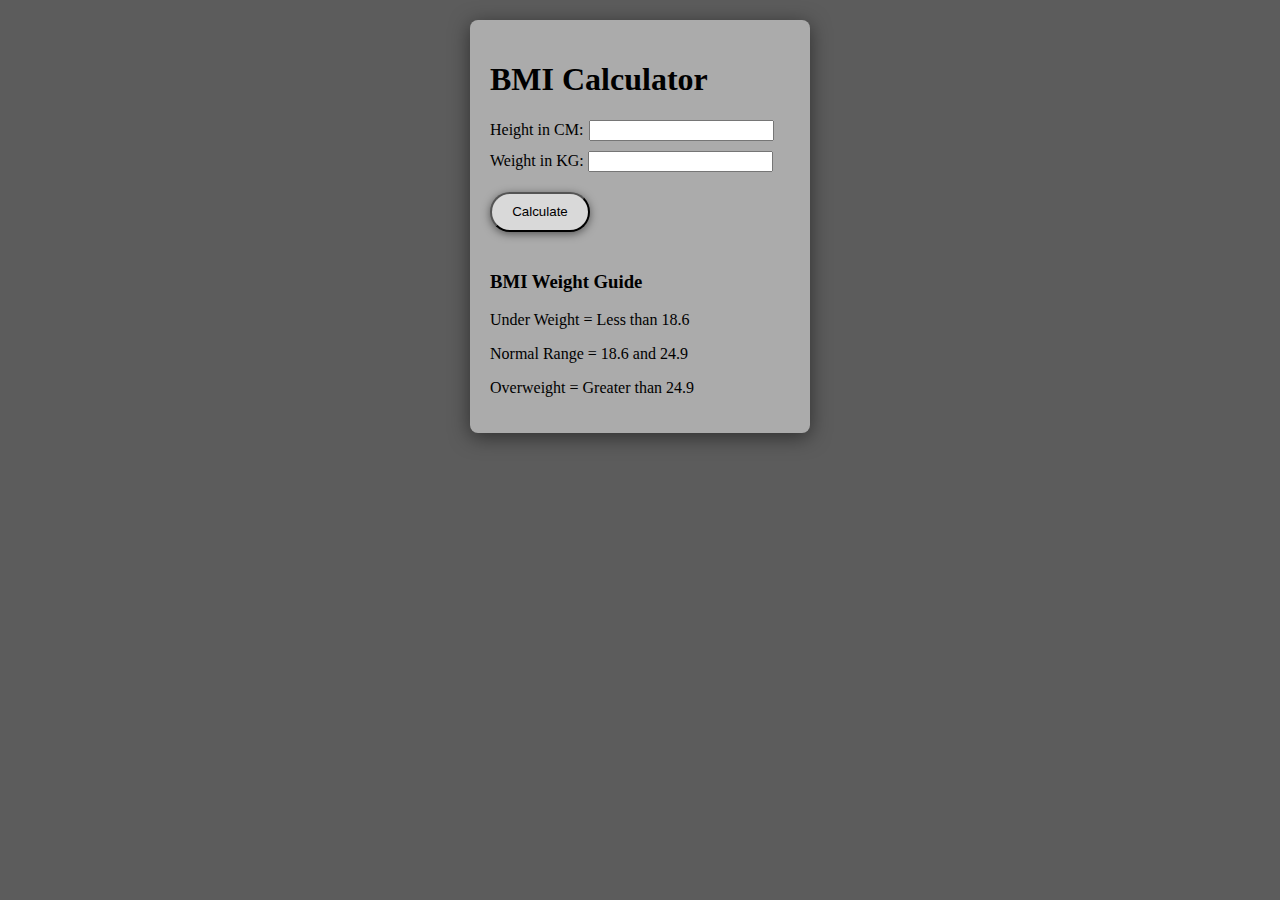
<file: 07_project02/index.html>
<!-- BMI Calculator -->



<!DOCTYPE html>
<html lang="en">
<head>
    <meta charset="UTF-8">
    <meta name="viewport" content="width=device-width, initial-scale=1.0">
    <title>BMI calculator</title>
</head>
<link rel="stylesheet" href="style.css">
<body>
    <div class="card">
        <div class="container">
            <h1>BMI Calculator</h1>
            <form>
                <label>Height in CM:</label> <input type="text" id="height">
                <label>Weight in KG:</label> <input type="text" id="weight">

                <button>Calculate</button>

                <div class="results"></div>

                <div id="weight-guide">
                    <h3>BMI Weight Guide</h3>
                    <p>Under Weight = Less than 18.6</p>
                    <p>Normal Range = 18.6 and 24.9</p>
                    <p>Overweight = Greater than 24.9</p>
                </div>

            </form>
        </div>
    </div>
</body>
<script src="script.js"></script>
</html>
</file>
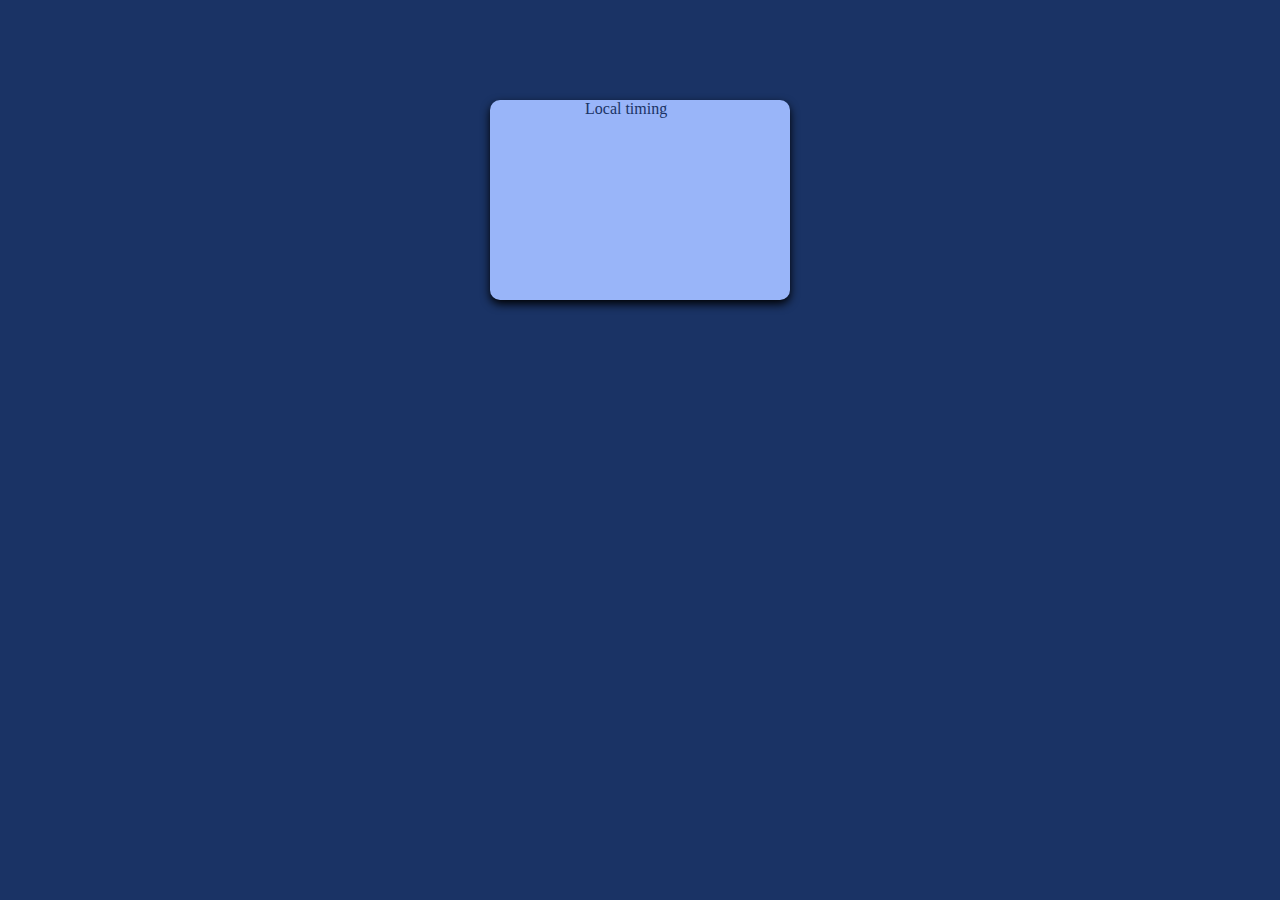
<file: 07_project03/index.html>
<!-- CLOCK -->


<!DOCTYPE html>
<html lang="en">
<head>
    <meta charset="UTF-8">
    <meta name="viewport" content="width=device-width, initial-scale=1.0">
    <title>Document</title>
    <link rel="stylesheet" href="style.css">
</head>
<body>
    <div class="center">
        <span>Local timing</span>
        <div class="clock">
            <div class="timing"></div>
        </div>
    </div>
</body>
<script src="script.js"></script>
</html>
</file>
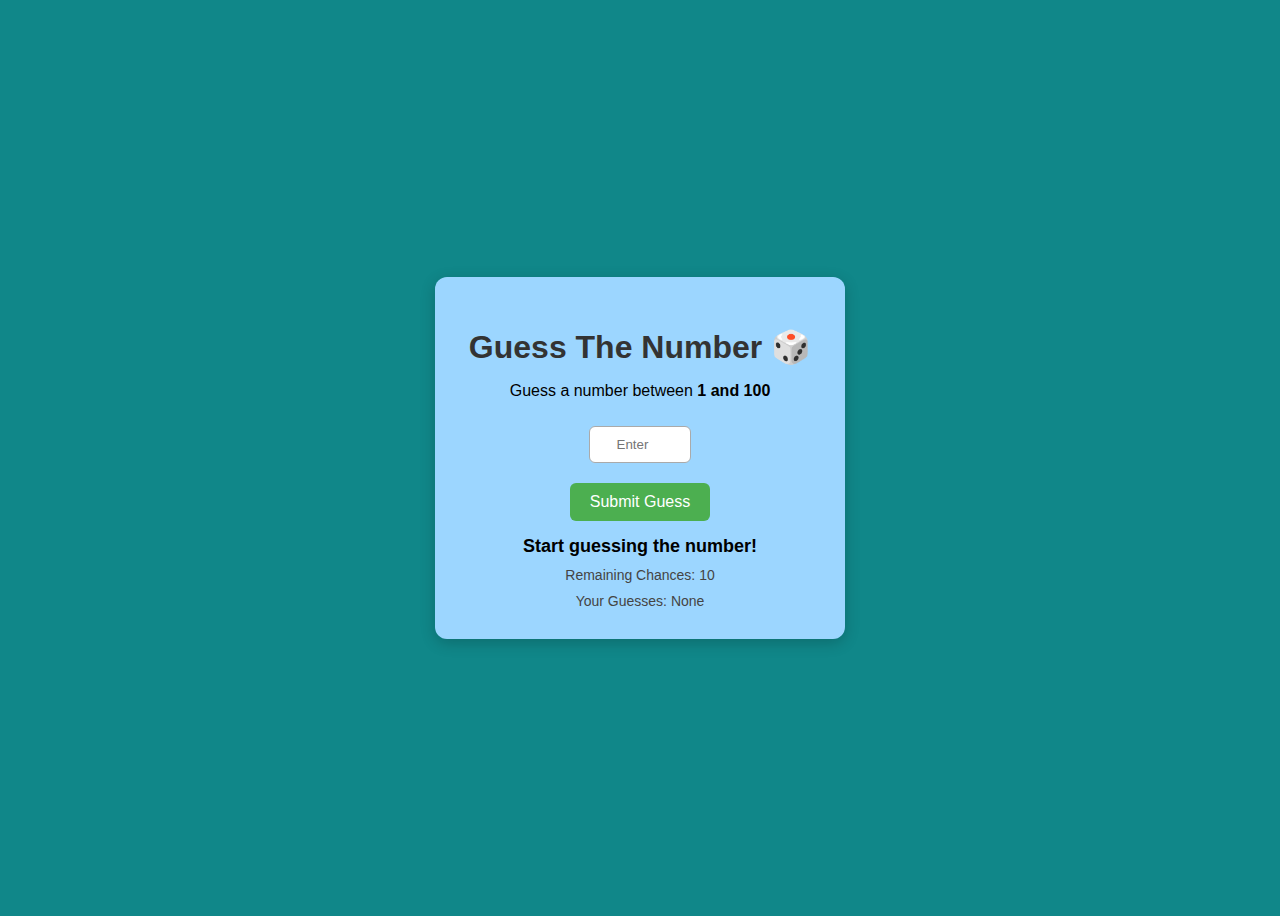
<file: 07_project04/index.html>
<!DOCTYPE html>
<html lang="en">
<head>
  <meta charset="UTF-8">
  <meta name="viewport" content="width=device-width, initial-scale=1.0">
  <title>Number Guessing Game</title>
    <link rel="stylesheet" href="style.css">
</head>
<body>

  <div class="card">
    <h1>Guess The Number 🎲</h1>
    <p>Guess a number between <b>1 and 100</b></p>

    <input type="number" id="guessInput" placeholder="Enter" min="1" max="100">
    <br>
    <button id="submitBtn">Submit Guess</button>

    <div class="message" id="message"></div>
    <div class="chances">Remaining Chances: <span id="chancesLeft">10</span></div>
    <div class="guesses">Your Guesses: <span id="guessedNumbers">None</span></div>

    <button class="new-game" id="newGameBtn">Start New Game 🔄</button>
  </div>



</body>
<script src="script.js"></script>
</html>
</file>
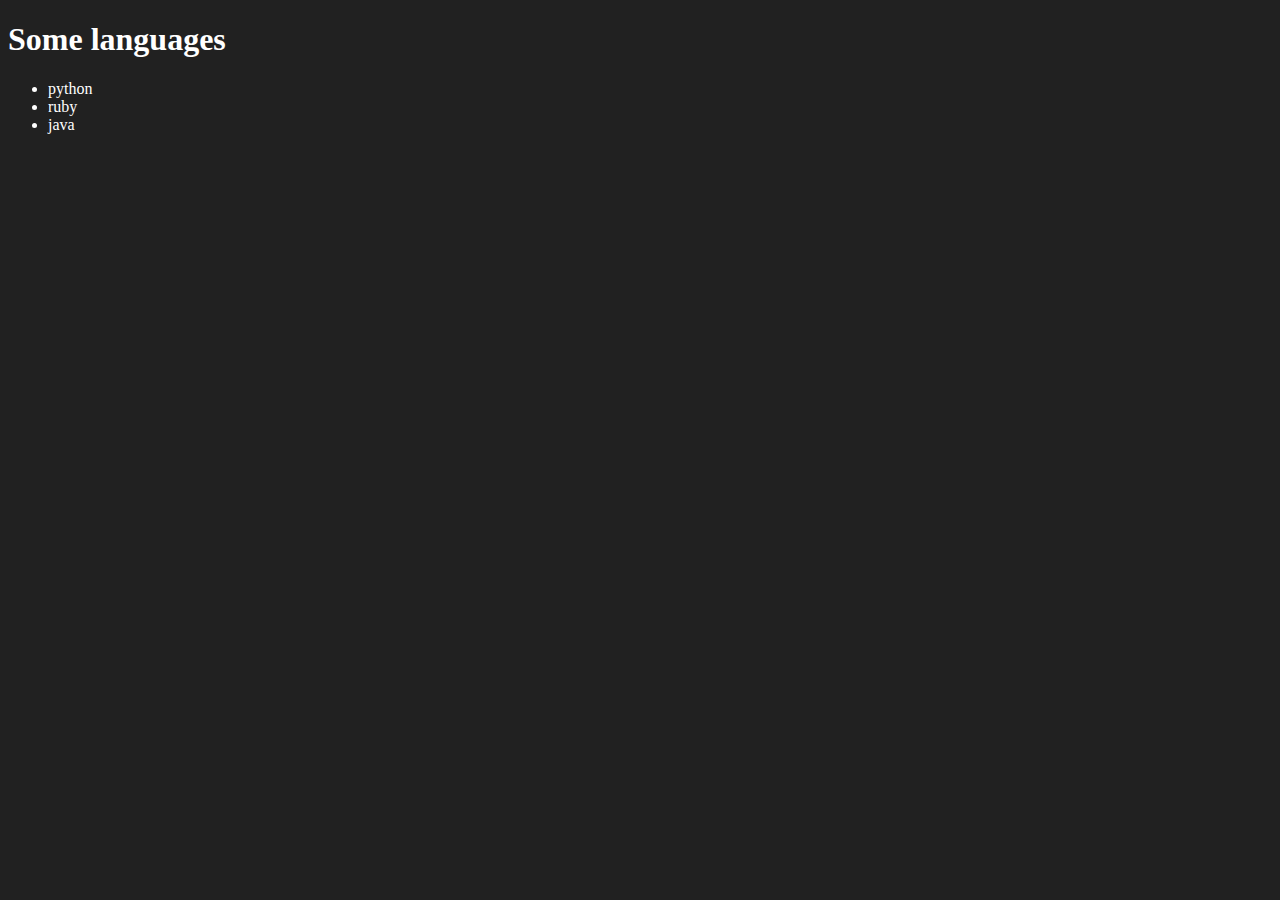
<file: 06_dom/four.html>
<!DOCTYPE html>
<html lang="en">
<head>
    <meta charset="UTF-8">
    <meta name="viewport" content="width=device-width, initial-scale=1.0">
    <title>languages</title>
</head>
<body style="background-color: #212121; color: #fff;">
    <h1>Some languages</h1>
    <ul class="language">
        <li>javascript</li>
    </ul>
</body>
<script>
    // additon of some languages using DOM 
    function addLang(someLanguages) {
        const li = document.createElement('li');  //select the whole li element and create it
        li.innerHTML = `${someLanguages}`         //changes the inner html i.e javascript
        document.querySelector('.language').appendChild(li)   //apend the child of the parent class .language
    }
    addLang("python")
    addLang("java")
    addLang("typescript")



    // edit new language in the place of the old one 
    const li = document.querySelector("li:nth-child(2)");
    const creation = document.createElement('li')
    creation.textContent = "ruby"
    li.replaceWith(creation)


    //another method of editing of any language 
    const neww = document.querySelector("li:nth-child(1)")
    neww.outerHTML = '<li>python</li>'


    //removing element from the list
    const lastChild = document.querySelector("li:last-child")
    lastChild.remove ()

</script>
</html>
</file>
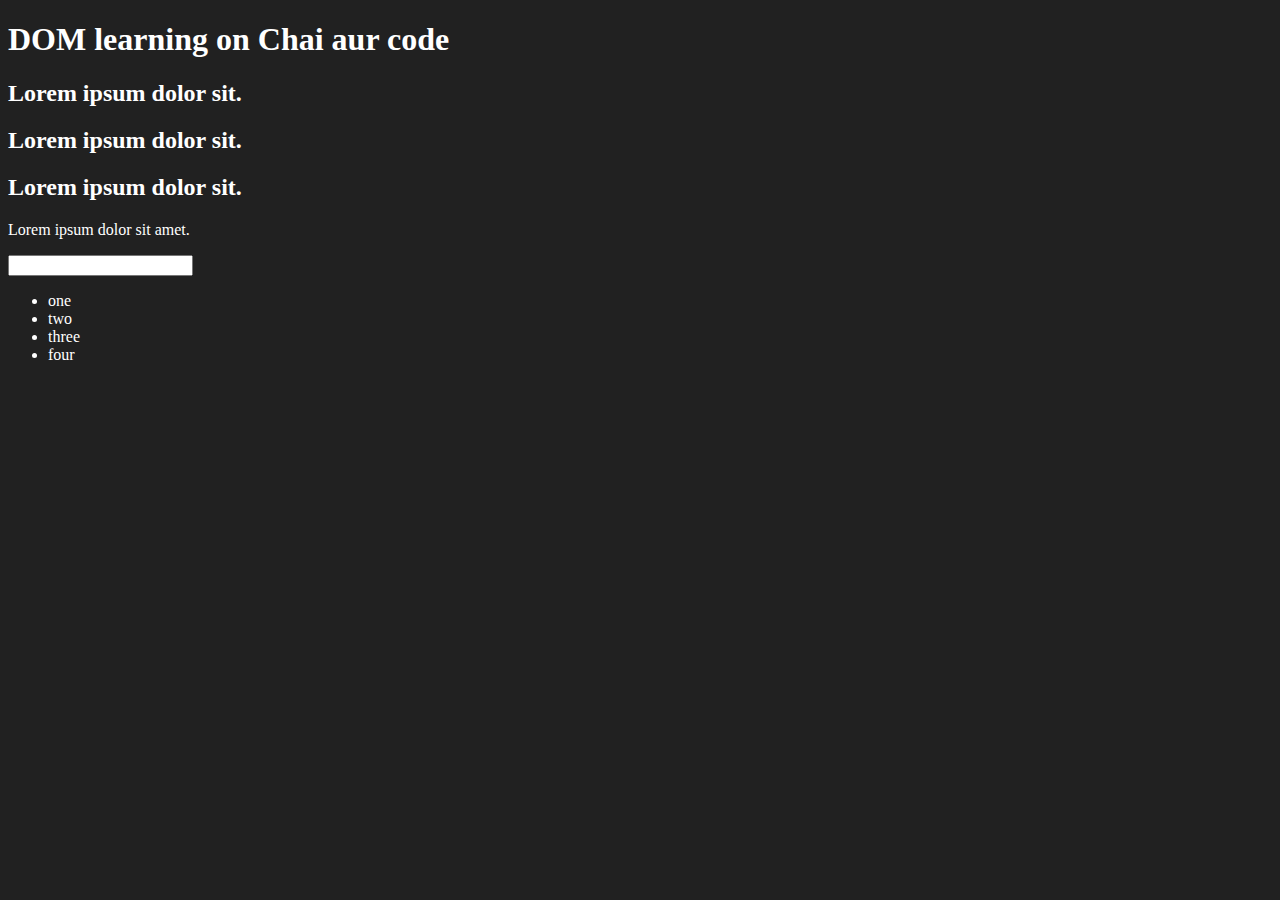
<file: 06_dom/one.html>
<!DOCTYPE html>
<html lang="en">
<head>
    <meta charset="UTF-8">
    
    <title>DOM learning</title>
    <style>
        .bg-black{
            background-color: #212121;
            color: #fff;
        }
    </style>
</head>
<body class="bg-black">
    <div >
        <h1  id="title" class="heading">DOM learning on Chai aur code <span style="display: none;">test text</span></h1>
        <h2>Lorem ipsum dolor sit.</h2>
        <h2>Lorem ipsum dolor sit.</h2>
        <h2>Lorem ipsum dolor sit.</h2>
        <p>Lorem ipsum dolor sit amet.</p>
        <input type="password" name="" id="">

        <ul>
            <li class="list-item">one</li>
            <li class="list-item">two</li>
            <li class="list-item">three</li>
            <li class="list-item">four</li>
        </ul>
    </div>
</body>
</html>
</file>
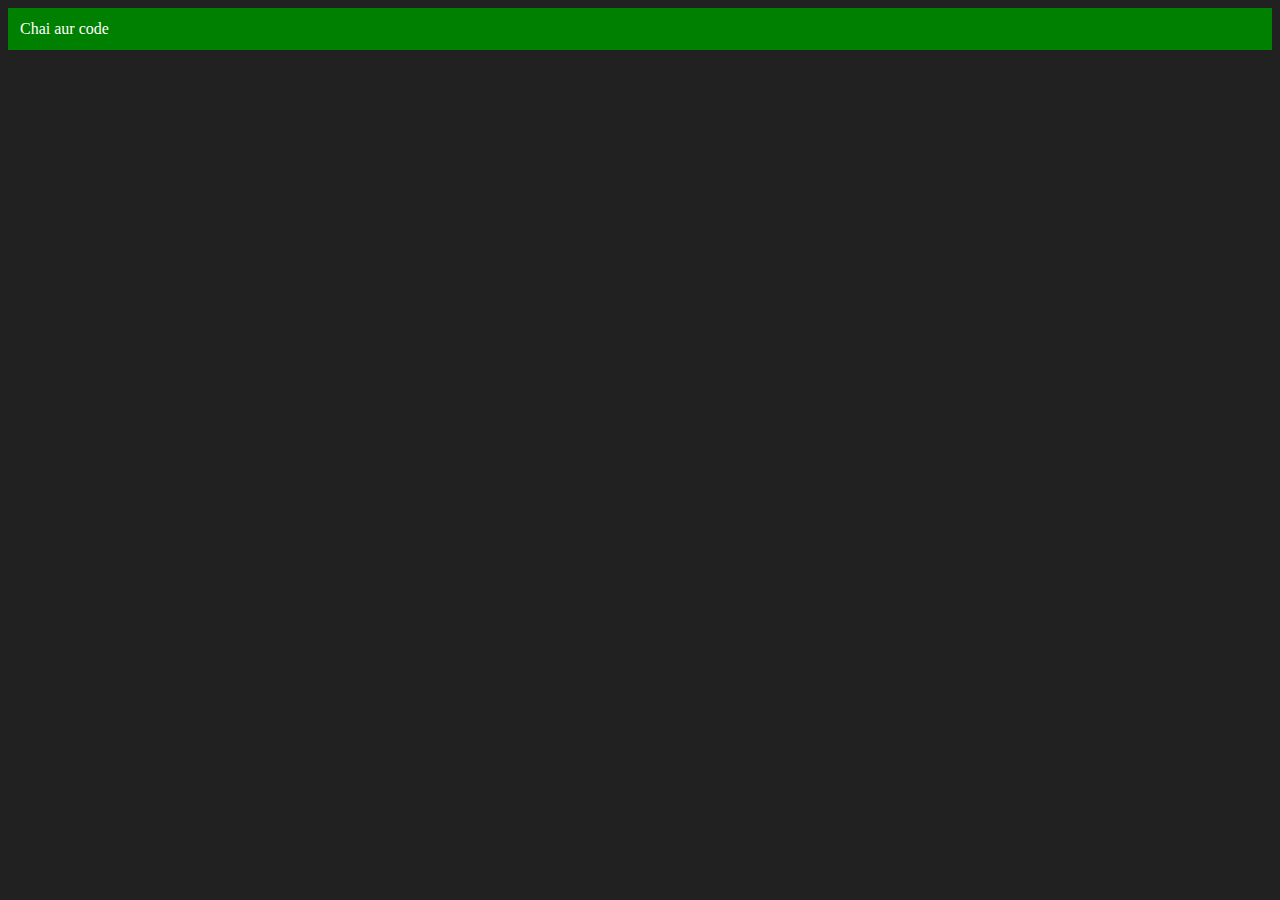
<file: 06_dom/three.html>
<!DOCTYPE html>
<html lang="en">
<head>
    <meta charset="UTF-8">
    <meta http-equiv="X-UA-Compatible" content="IE=edge">
    <meta name="viewport" content="width=device-width, initial-scale=1.0">
    <title>Chai aur code </title>
</head>
<body style="background-color: #212121; color: #fff;">
    
</body>
<script>
    const div = document.createElement('div')
    console.log(div);
    div.className = "main"
    div.id = Math.round(Math.random() * 10 + 1)
    div.setAttribute("title", "generated title")
    div.style.backgroundColor = "green"
    div.style.padding = "12px"
    // div.innerText = "Chai aur code"
    const addText = document.createTextNode("Chai aur code")
    div.appendChild(addText)

    document.body.appendChild(div)
</script>
</html>
</file>
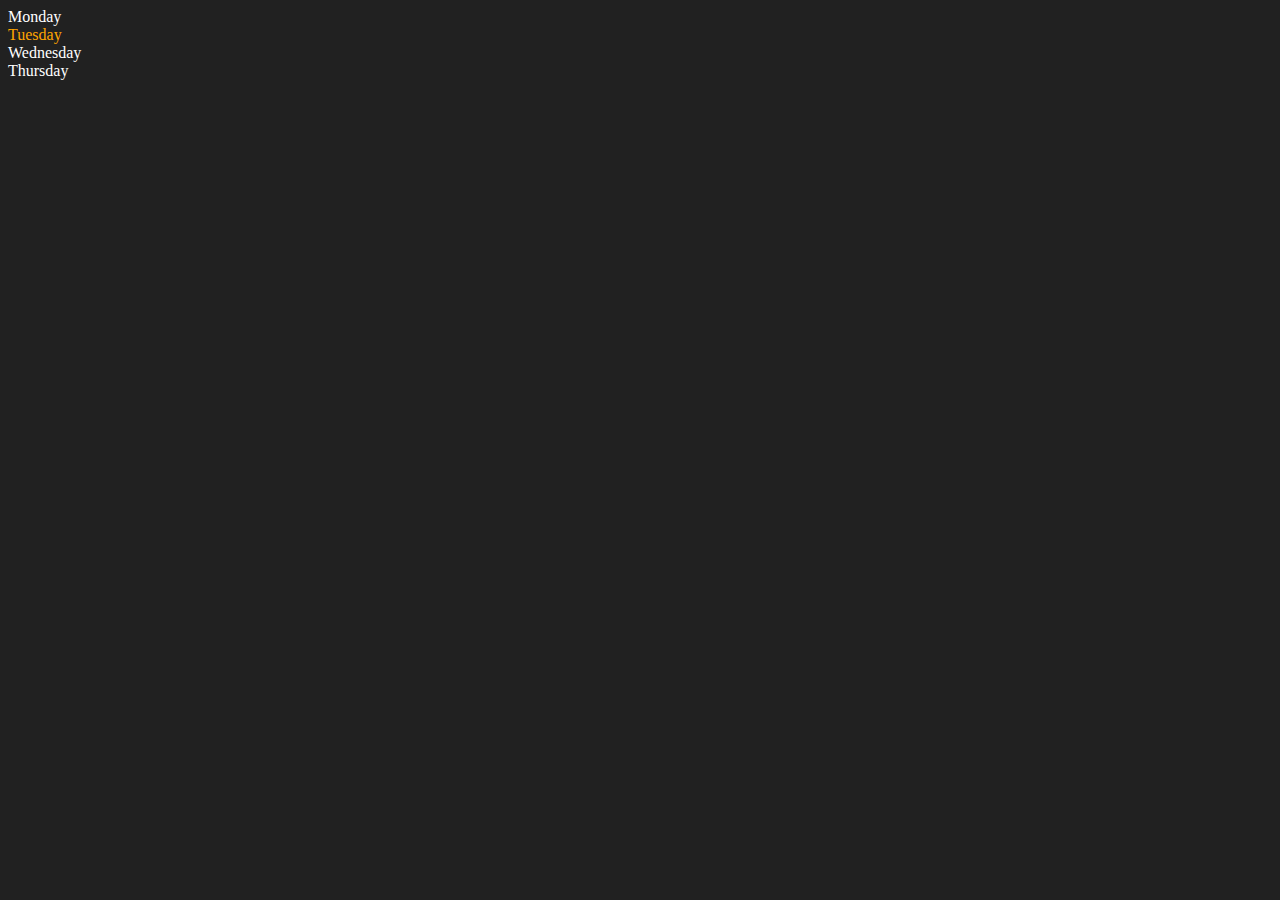
<file: 06_dom/two.html>
<!DOCTYPE html>
<html lang="en">
<head>
    <meta charset="UTF-8">
    <meta http-equiv="X-UA-Compatible" content="IE=edge">
    <meta name="viewport" content="width=device-width, initial-scale=1.0">
    <title>DOM | Chai aur code</title>
</head>
<body style="background-color: #212121; color: #fff;">
    <div class="parent">
        <!-- this is a comment -->
        <div class="day">Monday</div>
        <div class="day">Tuesday</div>
        <div class="day">Wednesday</div>
        <div class="day">Thursday</div>
    </div>
</body>
<script>
    const parent = document.querySelector('.parent')
    // console.log(parent);
    // console.log(parent.children);
    // console.log(parent.children[1].innerHTML);

    // for (let i = 0; i < parent.children.length; i++) {
    //      console.log(parent.children[i].innerHTML);
        
    // }
    parent.children[1].style.color = "orange"
    // console.log(parent.firstElementChild);
    // console.log(parent.lastElementChild);

    const dayOne = document.querySelector('.day')
    // console.log(dayOne);
    // console.log(dayOne.parentElement);
    // console.log(dayOne.nextElementSibling);

    console.log("NODES: ", parent.childNodes);
</script>
</html>
</file>
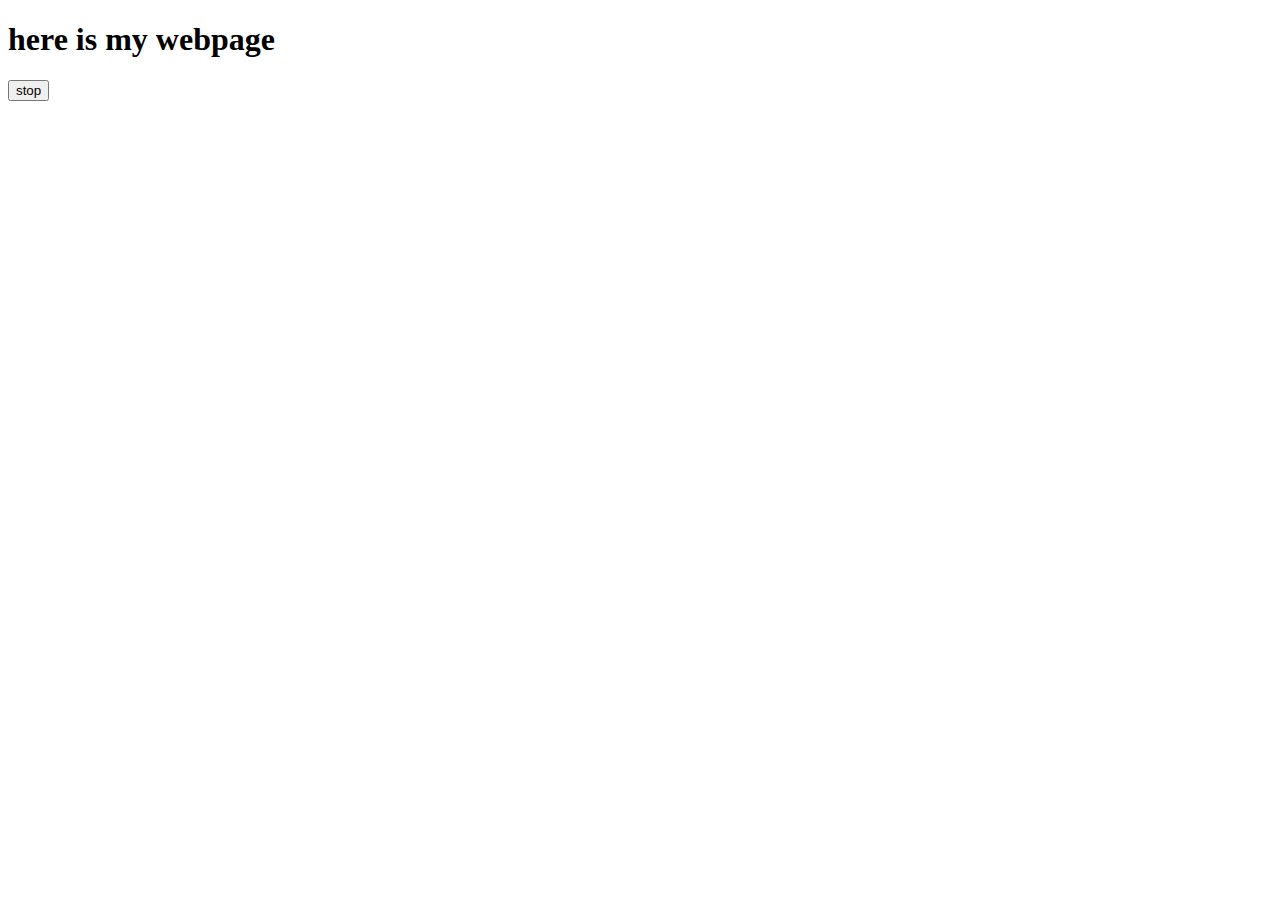
<file: 08_events/two.html>
<!DOCTYPE html>
<html lang="en">
<head>
    <meta charset="UTF-8">
    <meta name="viewport" content="width=device-width, initial-scale=1.0">
    <title>javasscript</title>
</head>
<body>
    <h1>here is my webpage</h1>
    <button id="stop">stop</button>

</body>

<script>

     const textChanged = function () {
        document.querySelector('h1').innerHTML = "yes, we won the hackathon"
     }

    
     const set = setTimeout(textChanged, 3000)

     document.querySelector('#stop').addEventListener('click' , function(){
        clearTimeout(set)
     })

     
</script>
</html>
</file>
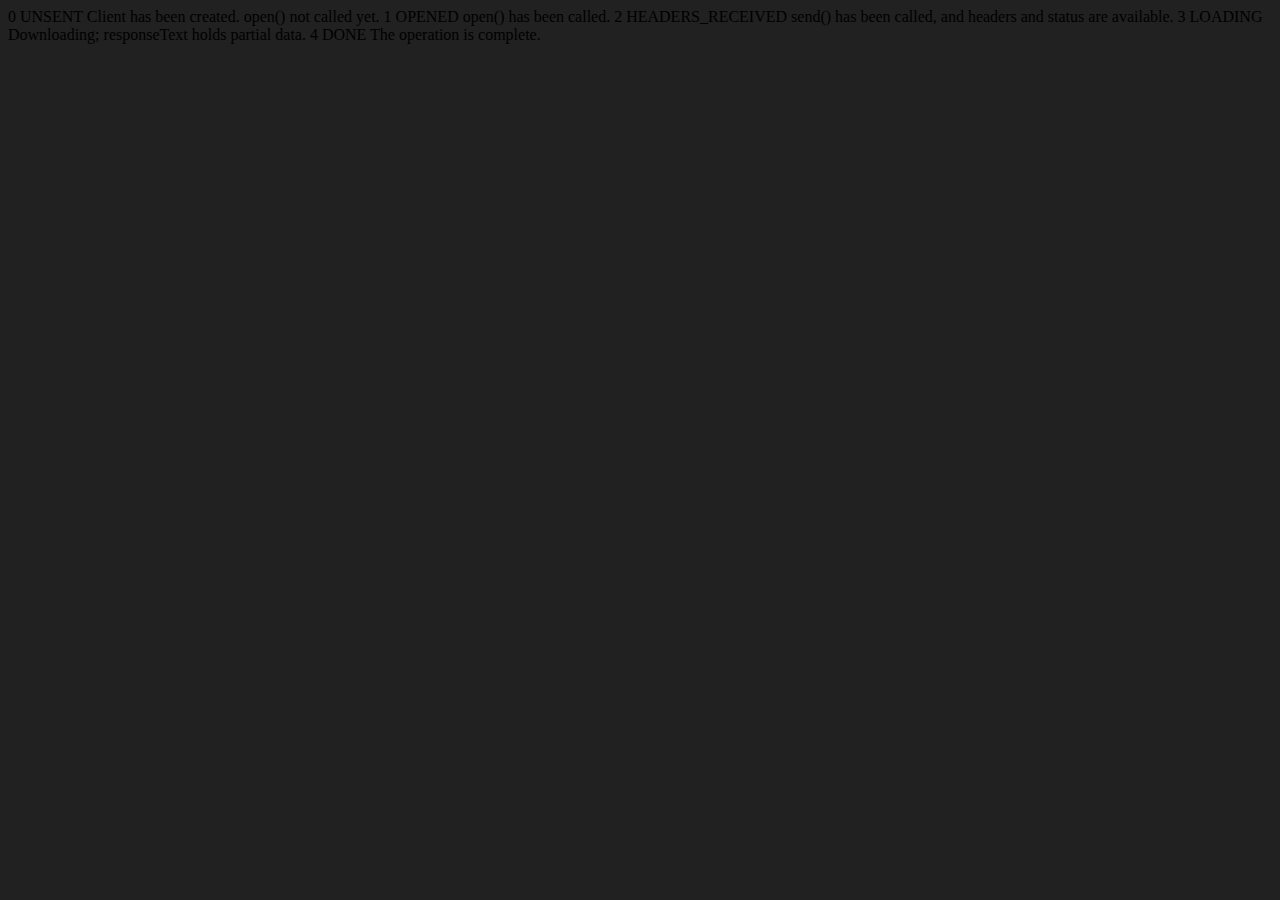
<file: 09_advanceOne/ApiRequest.html>
<!DOCTYPE html>
<html lang="en">
<head>
    <meta charset="UTF-8">
    <meta name="viewport" content="width=device-width, initial-scale=1.0">
    <title>Document</title>
</head>
<body style="background-color: #212121;">
    0	UNSENT	Client has been created. open() not called yet.
1	OPENED	open() has been called.
2	HEADERS_RECEIVED	send() has been called, and headers and status are available.
3	LOADING	Downloading; responseText holds partial data.
4	DONE	The operation is complete.
</body>
<script>
    const requestUrl = 'https://api.github.com/users/hiteshchoudhary'
    const xhr = new XMLHttpRequest();
    xhr.open('GET', requestUrl)
    xhr.onreadystatechange = function(){
        console.log(xhr.readyState);
        if (xhr.readyState === 4) {
            const data = JSON.parse(this.responseText)
            console.log(typeof data);
            console.log(data.followers);
        }
    }
    xhr.send();
</script>
</html>
</file>
<file: 07_project02/style.css>
.card{
    width: 300px;
    margin: 20px auto;
    background-color: #ababab;
    border-radius: 8px;
    box-shadow: 0 4px 20px rgba(0, 0, 0, 0.5);
    padding: 20px;
    /* display: flex; */
    flex-direction: column;
    align-items: center;
}
body{
    background-color: #5c5c5c;
}
#height{
    margin-left: 2px;
}
#weight{
    margin-top: 10px;
}
button{
    height: 40px;
    width: 100px;
    margin: 20px auto;
    align-items: center;
    padding: 2%;
    border-radius: 20px ;
    box-shadow: 0 2px 8px rgba(0, 0, 0, 0.5);
    background-color: rgb(217, 217, 217);
    
}
.results{
    color: rgb(0, 92, 61);
}
</file>
<file: 07_project03/style.css>
.center{
    width: 300px;
    margin: auto;
    margin-top: 100px;
    align-items: center;
    border-radius: 10px;
    background-color: rgb(153, 181, 249);
    height: 200px;
    box-shadow: 0px 4px 10px;
}
span{
    color:rgb(26, 51, 101);
    align-items: center;
    width: 200px;
    margin: 95px;
}
.clock{
    align-items: center;
    width: 100px;
    margin: 95px;
    margin-top: 55px;
}
body{
    background-color: rgb(26, 51, 101);
}
</file>
<file: 07_project04/style.css>
body {
      font-family: Arial, sans-serif;
      background: #108789;
      display: flex;
      justify-content: center;
      align-items: center;
      height: 100vh;
    }

    .card {
      background: #9cd6ff;
      padding: 30px;
      border-radius: 12px;
      box-shadow: 0px 4px 15px rgba(0,0,0,0.2);
      text-align: center;
      width: 350px;
    }

    h1 {
      margin-bottom: 15px;
      color: #333;
    }

    input[type="number"] {
      padding: 10px;
      width: 80px;
      margin: 10px 0;
      border-radius: 6px;
      border: 1px solid #aaa;
      text-align: center;
    }

    button {
      padding: 10px 20px;
      border: none;
      border-radius: 6px;
      background: #4CAF50;
      color: white;
      font-size: 16px;
      cursor: pointer;
      margin-top: 10px;
    }

    button:hover {
      background: #45a049;
    }

    .message {
      margin-top: 15px;
      font-size: 18px;
      font-weight: bold;
    }

    .chances, .guesses {
      margin-top: 10px;
      font-size: 14px;
      color: #444;
    }

    .new-game {
      margin-top: 15px;
      background: #007BFF;
      display: none;
    }

    .new-game:hover {
      background: #0056b3;
    }
</file>
